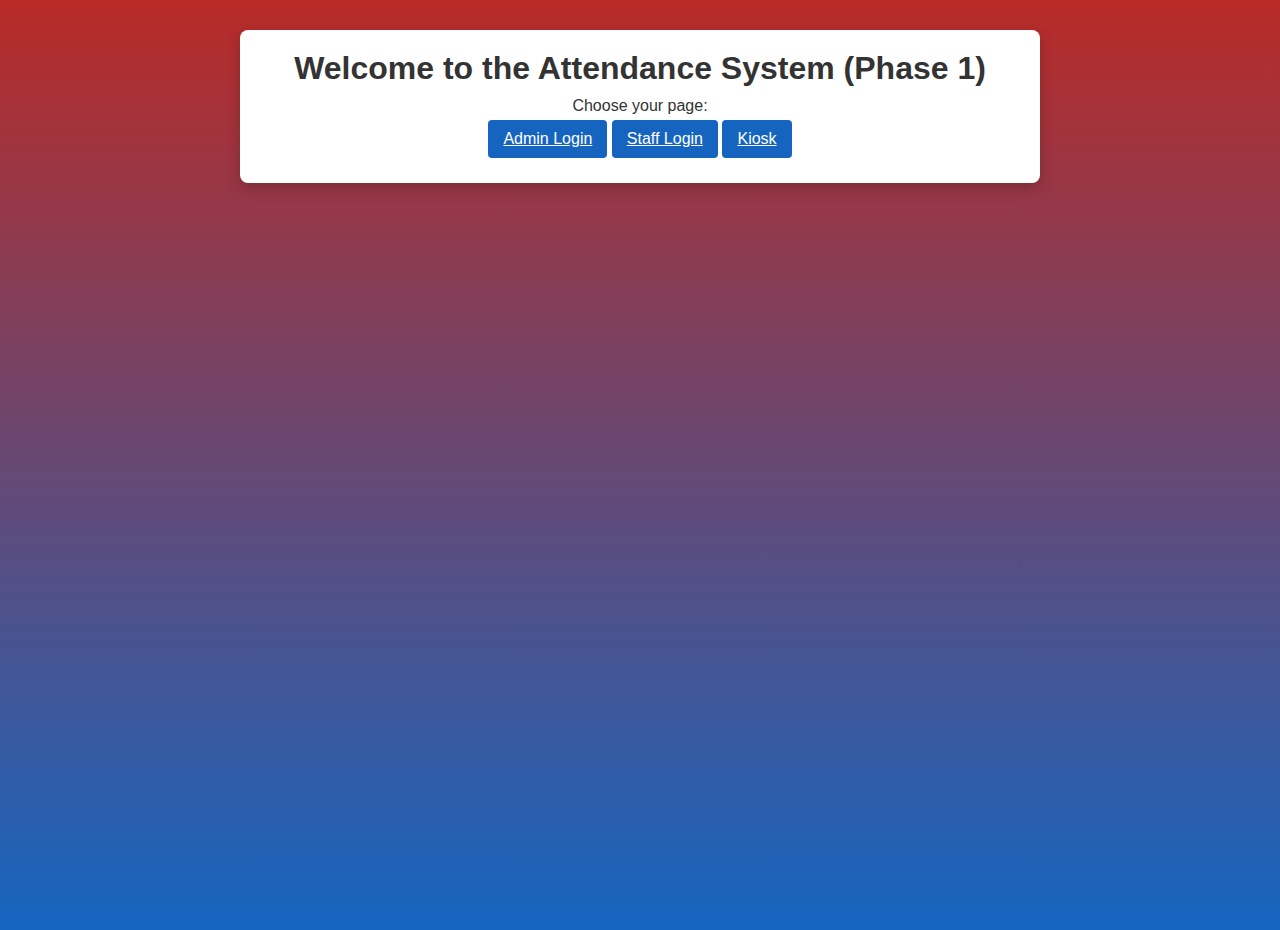
<file: index.html>
<!-- index.html -->
<!DOCTYPE html>
<html lang="en">
<head>
  <meta charset="UTF-8">
  <title>Welcome | Phase 1</title>
  <link rel="stylesheet" href="style.css">
</head>
<body>
  <div class="container" style="text-align:center;">
    <h1>Welcome to the Attendance System (Phase 1)</h1>
    <p>Choose your page:</p>
    <div>
      <a href="admin-login.html" class="btn">Admin Login</a>
      <a href="staff-login.html" class="btn">Staff Login</a>
      <a href="kiosk.html" class="btn">Kiosk</a>
    </div>
  </div>
</body>
</html>
</file>
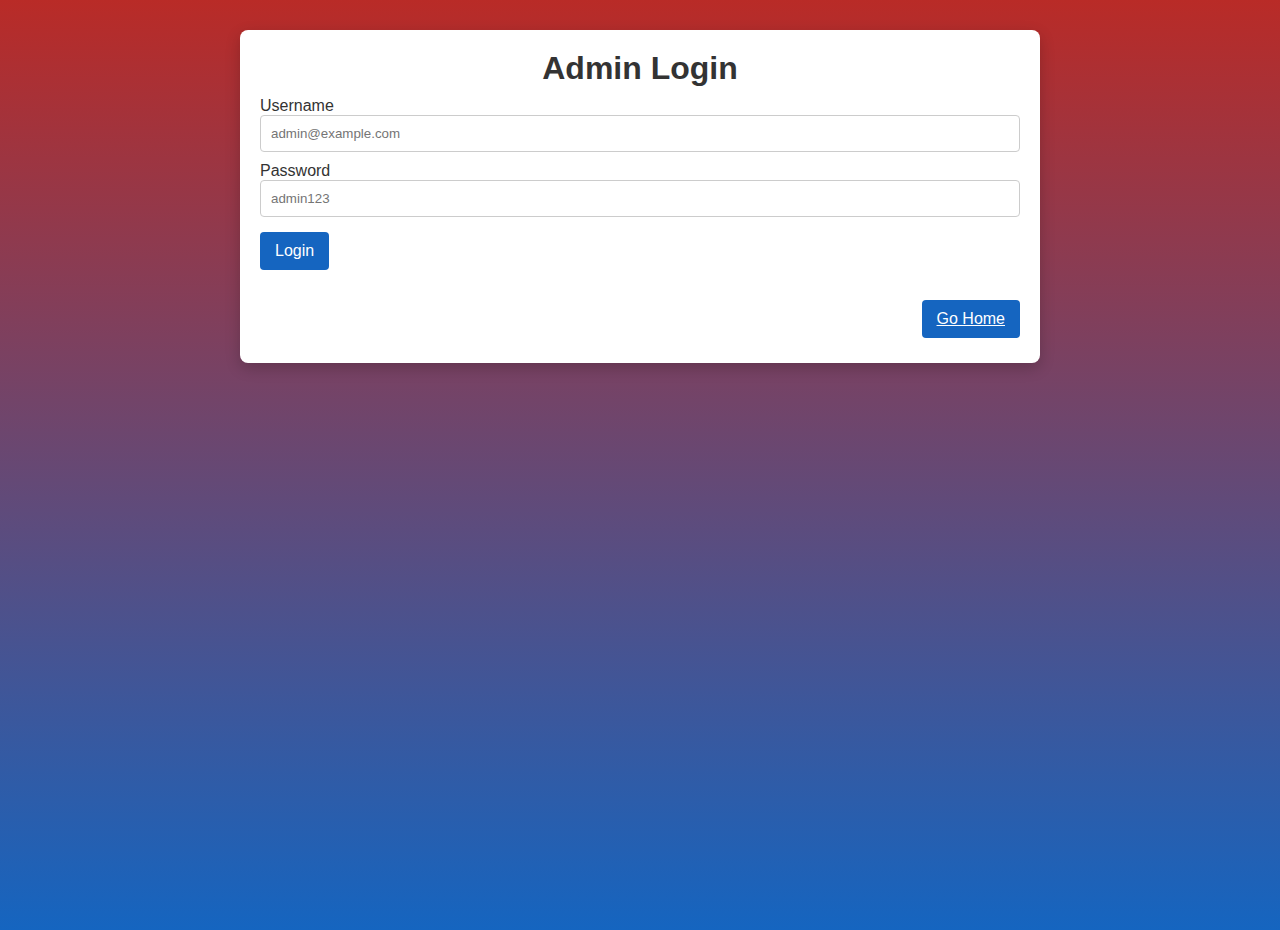
<file: admin-login.html>
<!-- admin-login.html -->
<!DOCTYPE html>
<html lang="en">
<head>
  <meta charset="UTF-8">
  <title>Admin Login</title>
  <link rel="stylesheet" href="style.css">
  <script src="main.js"></script>
</head>
<body>
  <div class="container">
    <h1>Admin Login</h1>
    
    <label>Username</label>
    <input type="text" id="adminUser" class="input-field" placeholder="admin@example.com">
    
    <label>Password</label>
    <input type="password" id="adminPass" class="input-field" placeholder="admin123">
    
    <button class="btn" onclick="doAdminLogin()">Login</button>
    
    <div class="home-row">
      <a href="index.html" class="btn">Go Home</a>
    </div>
  </div>
  
  <script>
    function doAdminLogin() {
      let user = document.getElementById("adminUser").value.trim();
      let pass = document.getElementById("adminPass").value.trim();
      if (adminLogin(user, pass)) {
        // redirect
        window.location.href = "admin-dashboard.html";
      } else {
        alert("Invalid credentials");
      }
    }
  </script>
</body>
</html>
</file>
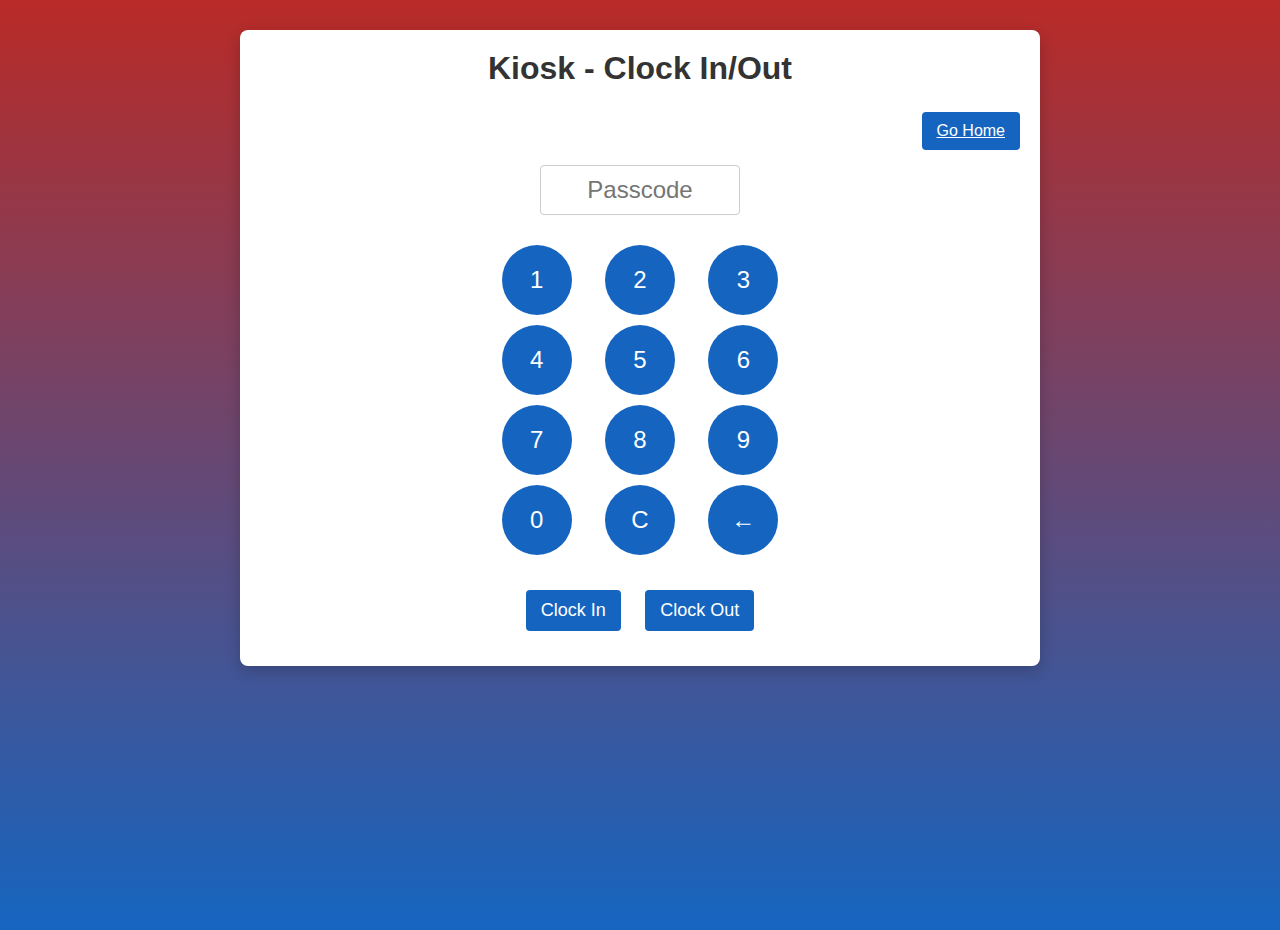
<file: kiosk.html>
<!-- kiosk.html -->
<!DOCTYPE html>
<html lang="en">
<head>
  <meta charset="UTF-8">
  <title>Kiosk</title>
  <link rel="stylesheet" href="style.css">
  <script src="main.js"></script>
</head>
<body>
  <div class="container">
    <h1>Kiosk - Clock In/Out</h1>
    <div class="home-row">
      <a href="index.html" class="btn">Go Home</a>
    </div>
    
    <!-- Flex container for camera + keypad -->
    <div class="kiosk-flex">
      <!-- Camera section (Phase 1: optional to show/hide) -->
      <div class="kiosk-section" id="cameraPreview">
        <video id="cameraStream" autoplay playsinline></video>
      </div>
      
      <!-- Keypad + passcode -->
      <div class="kiosk-section">
        <input type="password" id="kioskPasscode" class="input-field" 
               style="max-width:200px; font-size:24px; text-align:center;" 
               placeholder="Passcode">
        
        <div class="numpad-container">
          <button class="numpad-btn" onclick="numpadInput('1')">1</button>
          <button class="numpad-btn" onclick="numpadInput('2')">2</button>
          <button class="numpad-btn" onclick="numpadInput('3')">3</button>

          <button class="numpad-btn" onclick="numpadInput('4')">4</button>
          <button class="numpad-btn" onclick="numpadInput('5')">5</button>
          <button class="numpad-btn" onclick="numpadInput('6')">6</button>

          <button class="numpad-btn" onclick="numpadInput('7')">7</button>
          <button class="numpad-btn" onclick="numpadInput('8')">8</button>
          <button class="numpad-btn" onclick="numpadInput('9')">9</button>

          <button class="numpad-btn" onclick="numpadInput('0')">0</button>
          <button class="numpad-btn" onclick="clearNumpad()">C</button>
          <button class="numpad-btn" onclick="delNumpad()">←</button>
        </div>
        
        <button class="btn" style="font-size:18px; margin-top:15px;" onclick="doClockIn()">Clock In</button>
        <button class="btn" style="font-size:18px; margin-left:20px;" onclick="doClockOut()">Clock Out</button>
      </div>
    </div>
  </div>
  
  <script>
    /* KIOSK SCRIPTS */
    function numpadInput(val) {
      let passField = document.getElementById("kioskPasscode");
      passField.value += val;
    }
    function clearNumpad() {
      document.getElementById("kioskPasscode").value = "";
    }
    function delNumpad() {
      let passField = document.getElementById("kioskPasscode");
      passField.value = passField.value.slice(0, -1);
    }
    
    function doClockIn() {
      let passcode = document.getElementById("kioskPasscode").value.trim();
      if(!passcode) {
        alert("Please enter passcode.");
        return;
      }
      // Phase 1: no camera capture
      let result = clockIn(passcode, null);
      if(result.error) {
        alert(result.error);
      } else {
        alert(result.success);
        clearNumpad();
      }
    }
    
    function doClockOut() {
      let passcode = document.getElementById("kioskPasscode").value.trim();
      if(!passcode) {
        alert("Please enter passcode.");
        return;
      }
      let result = clockOut(passcode);
      if(result.error) {
        alert(result.error);
      } else {
        alert(result.success);
        clearNumpad();
      }
    }
  </script>
</body>
</html>
</file>
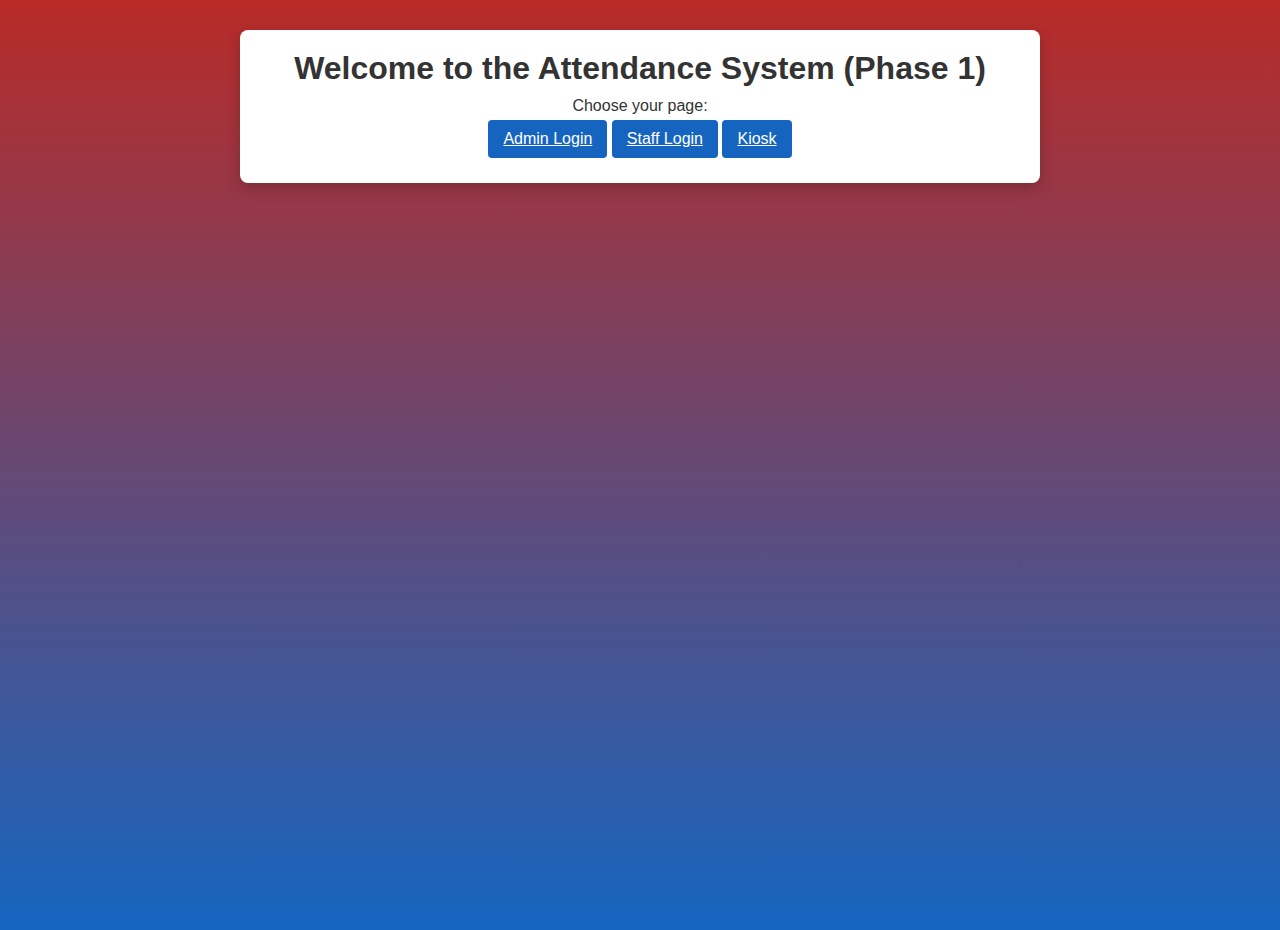
<file: staff-home.html>
<!-- staff-home.html - Phase 2 -->
<!DOCTYPE html>
<html lang="en">
<head>
  <meta charset="UTF-8">
  <title>Staff Home (Phase 2)</title>
  <link rel="stylesheet" href="style.css">
  <script src="main.js"></script>
</head>
<body>
  <div class="container" id="staffContainer">
    <h1>Staff Portal (Phase 2)</h1>
    
    <div class="home-row">
      <a href="index.html" class="btn">Go Home</a>
      <button class="btn" onclick="staffLogout()">Logout</button>
    </div>
    
    <hr>
    <h2>Your Profile</h2>
    <p id="staffProfileArea"></p>
    
    <hr>
    <h2>Your Shifts</h2>
    <table>
      <thead>
        <tr><th>Date</th><th>Start</th><th>End</th></tr>
      </thead>
      <tbody id="staffShiftTable"></tbody>
    </table>
    
    <hr>
    <h2>Missed Punch Request</h2>
    <p>Submit if you forgot to clock in/out (last 7 days only)</p>
    <label>Date</label>
    <input type="date" id="mp_date" class="input-field">
    <label>Desired Clock In (YYYY-MM-DDTHH:MM)</label>
    <input type="datetime-local" id="mp_in" class="input-field">
    <label>Desired Clock Out (YYYY-MM-DDTHH:MM)</label>
    <input type="datetime-local" id="mp_out" class="input-field">
    <button class="btn" onclick="staffSubmitMissedPunch()">Submit</button>
    
    <hr>
    <h2>Leave/MC Request</h2>
    <p>Select date & type of leave. (MC, AL, UL). File upload is placeholder only.</p>
    <label>Date</label>
    <input type="date" id="lv_date" class="input-field">
    <label>Type</label>
    <select id="lv_type" class="input-field">
      <option value="MC">MC</option>
      <option value="AL">Annual Leave</option>
      <option value="UL">Unpaid Leave</option>
    </select>
    <label>Upload MC File (Optional)</label>
    <input type="file" id="lv_file" class="input-field">
    <button class="btn" onclick="staffSubmitLeave()">Submit</button>
    
    <hr>
    <h2>Your Payslips</h2>
    <table>
      <thead>
        <tr>
          <th>ID</th>
          <th>Month</th>
          <th>Base</th>
          <th>LateDeduct</th>
          <th>AbsentDeduct</th>
          <th>NetPay</th>
          <th>Status</th>
          <th>Action</th>
        </tr>
      </thead>
      <tbody id="staffPayslipTable"></tbody>
    </table>
  </div>
  
  <script>
    let currentStaff = null;
    
    function staffLogout() {
      localStorage.removeItem("staffSession");
      window.location.href = "index.html";
    }
    
    window.onload = function() {
      let pass = localStorage.getItem("staffSession");
      if(!pass) {
        alert("Not logged in as staff.");
        window.location.href = "index.html";
        return;
      }
      currentStaff = findStaffByPasscode(pass);
      if(!currentStaff) {
        alert("Invalid staff session");
        window.location.href = "index.html";
        return;
      }
      displayStaffProfile();
      displayStaffShifts();
      displayStaffPayslips();
    };
    
    function displayStaffProfile() {
      document.getElementById("staffProfileArea").innerText = 
        `Name: ${currentStaff.name}\n` +
        `Passcode: ${currentStaff.passcode}\n` +
        `Role: ${currentStaff.role}\n` +
        `Start Date: ${currentStaff.startDate}\n` +
        `WageType: ${currentStaff.wageType}, WageRate: ${currentStaff.wageRate}`;
    }
    
    function displayStaffShifts() {
      let sList = getShiftList();
      let myShifts = sList.filter(s => !s.passcode || s.passcode === currentStaff.passcode);
      let tbody = document.getElementById("staffShiftTable");
      tbody.innerHTML = "";
      myShifts.forEach(sh => {
        let tr = document.createElement("tr");
        tr.innerHTML = `<td>${sh.date}</td><td>${sh.startTime}</td><td>${sh.endTime}</td>`;
        tbody.appendChild(tr);
      });
    }
    
    function staffSubmitMissedPunch() {
      let date = document.getElementById("mp_date").value;
      let desiredIn = document.getElementById("mp_in").value;
      let desiredOut = document.getElementById("mp_out").value;
      if(!date) {
        alert("Please select a date.");
        return;
      }
      let res = submitMissedPunch(currentStaff.passcode, date, desiredIn, desiredOut);
      if(res.error) alert(res.error);
      else alert(res.success);
    }
    
    function staffSubmitLeave() {
      let date = document.getElementById("lv_date").value;
      let leaveType = document.getElementById("lv_type").value;
      let fileInput = document.getElementById("lv_file");
      let docFileBase64 = null;
      if(fileInput.files && fileInput.files[0]) {
        // convert to base64 (careful with large files)
        let reader = new FileReader();
        reader.onload = function(e) {
          docFileBase64 = e.target.result;
          let res = submitLeave(currentStaff.passcode, date, leaveType, docFileBase64);
          if(res.error) alert(res.error);
          else alert(res.success);
        };
        reader.readAsDataURL(fileInput.files[0]);
      } else {
        // no file
        let res = submitLeave(currentStaff.passcode, date, leaveType, null);
        if(res.error) alert(res.error);
        else alert(res.success);
      }
    }
    
    function displayStaffPayslips() {
      let psList = getStaffPayslips(currentStaff.passcode);
      let tbody = document.getElementById("staffPayslipTable");
      tbody.innerHTML = "";
      psList.forEach(ps => {
        let tr = document.createElement("tr");
        tr.innerHTML = `
          <td>${ps.payslipId}</td>
          <td>${ps.month}</td>
          <td>${ps.basePay}</td>
          <td>${ps.lateDeduction}</td>
          <td>${ps.absentDeduction}</td>
          <td>${ps.netPay}</td>
          <td>${ps.status}</td>
          <td>
            ${ps.status === "Published" ? `<button class="btn" onclick="acceptMyPayslip('${ps.payslipId}')">Accept</button>` : ''}
            <button class="btn" onclick="downloadPayslipPDF(${JSON.stringify(ps).replace(/"/g,'&quot;')})">PDF</button>
          </td>
        `;
        tbody.appendChild(tr);
      });
    }
    
    function acceptMyPayslip(pid) {
      let res = acceptPayslip(pid);
      if(res.error) alert(res.error);
      else {
        alert(res.success);
        displayStaffPayslips();
      }
    }
  </script>
</body>
</html>
</file>
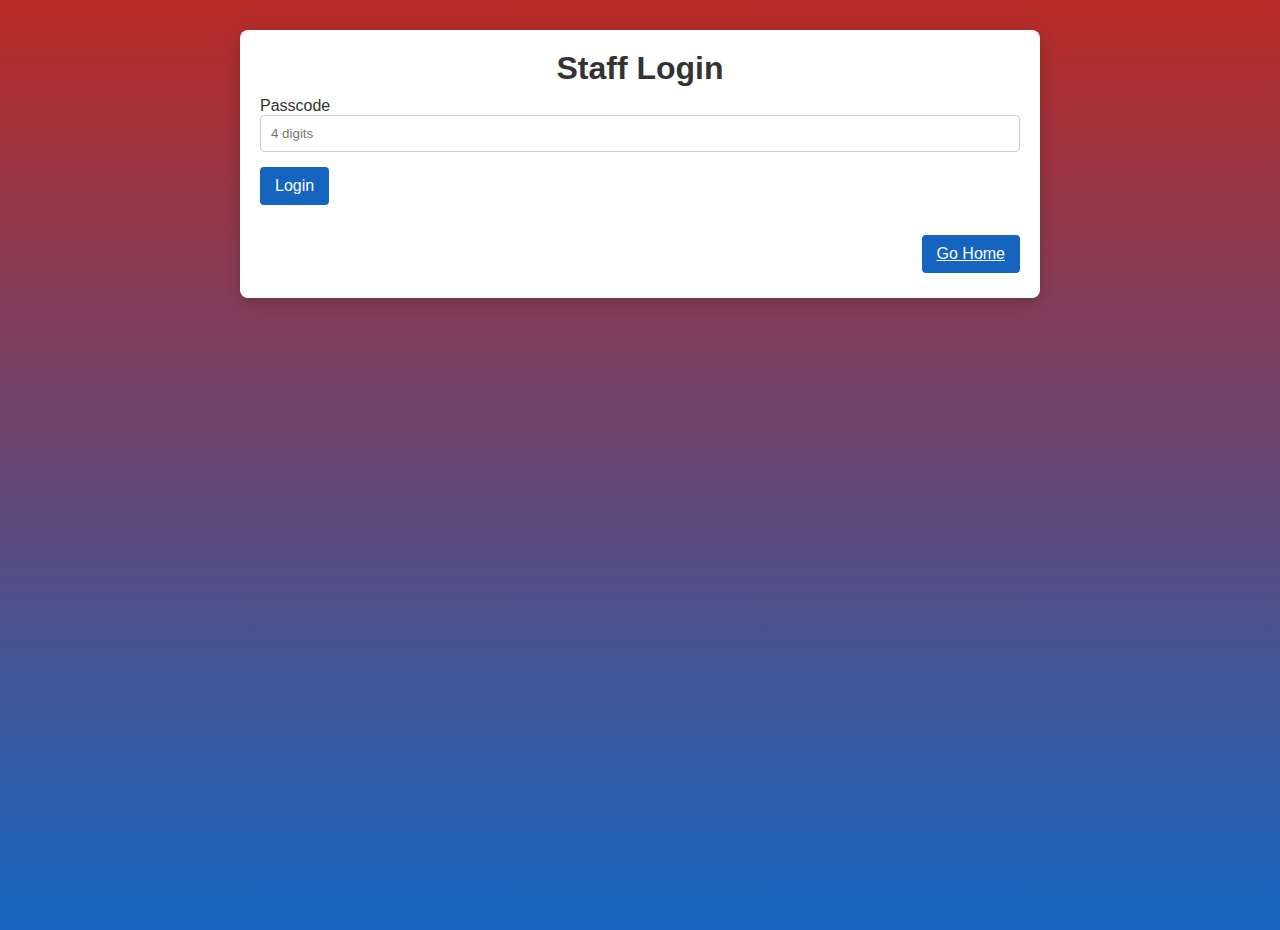
<file: staff-login.html>
<!-- staff-login.html -->
<!DOCTYPE html>
<html lang="en">
<head>
  <meta charset="UTF-8">
  <title>Staff Login</title>
  <link rel="stylesheet" href="style.css">
  <script src="main.js"></script>
</head>
<body>
  <div class="container">
    <h1>Staff Login</h1>
    
    <label>Passcode</label>
    <input type="password" id="staffPasscode" class="input-field" placeholder="4 digits">
    
    <button class="btn" onclick="doStaffLogin()">Login</button>
    
    <div class="home-row">
      <a href="index.html" class="btn">Go Home</a>
    </div>
  </div>
  
  <script>
    function doStaffLogin() {
      let pass = document.getElementById("staffPasscode").value.trim();
      let staff = findStaffByPasscode(pass);
      if (!staff) {
        alert("Invalid passcode.");
        return;
      }
      // store staff session
      localStorage.setItem("staffSession", pass);
      // redirect
      window.location.href = "staff-home.html";
    }
  </script>
</body>
</html>
</file>
<file: style.css>
/* style.css - Responsive, premium style for Phase 1 */

/* RESET / BASE */
* {
  margin: 0;
  padding: 0;
  box-sizing: border-box;
}

body {
  font-family: "Segoe UI", Tahoma, Arial, sans-serif;
  background: linear-gradient(to bottom, #b92b27, #1565C0);
  min-height: 100vh;
  margin: 0;
  color: #333;
}

/* CONTAINER / CARD STYLES */
.container {
  width: 90%;
  max-width: 800px;
  background: #fff;
  margin: 30px auto;
  border-radius: 8px;
  box-shadow: 0 5px 15px rgba(0,0,0,0.2);
  padding: 20px;
}

h1, h2, h3 {
  color: #333;
  margin-bottom: 10px;
  text-align: center;
}

.btn {
  display: inline-block;
  background: #1565C0;
  color: #fff;
  border: none;
  border-radius: 4px;
  padding: 10px 15px;
  cursor: pointer;
  margin: 5px 0;
  font-size: 16px;
}
.btn:hover {
  background: #0d47a1;
}

.input-field {
  width: 100%;
  padding: 10px;
  margin-bottom: 10px;
  border: 1px solid #ccc;
  border-radius: 4px;
}

/* Utility for hidden elements */
.hidden {
  display: none !important;
}

/* HOME / LINK ROW */
.link-row {
  margin-top: 20px;
  text-align: center;
}

.link-row a {
  margin: 0 10px;
}

/* TOP-RIGHT or TOP-RIGHT Buttons Row */
.home-row {
  text-align: right;
  margin-top: 20px;
}

/* KIOSK SPECIFIC */
.kiosk-flex {
  display: flex;
  gap: 20px;
  align-items: flex-start;
  justify-content: space-between;
}
.kiosk-section {
  flex: 1;
  text-align: center;
  margin: 10px 0;
}

.numpad-container {
  display: grid;
  grid-template-columns: repeat(3, 1fr);
  gap: 10px;
  justify-items: center;
  margin: 20px auto;
  max-width: 300px;
}
.numpad-btn {
  background: #1565C0;
  color: #fff;
  border: none;
  border-radius: 50%;
  width: 70px;
  height: 70px;
  font-size: 24px;
  cursor: pointer;
  transition: background 0.2s;
}
.numpad-btn:hover {
  background: #0d47a1;
}

/* CAMERA PREVIEW */
#cameraPreview {
  width: 100%;
  max-width: 400px;
  margin: 0 auto 20px;
  border: 2px solid #ccc;
  border-radius: 6px;
  display: none; /* Optional to hide by default in Phase 1 */
}
video, img {
  width: 100%;
  border-radius: 6px;
}

/* RESPONSIVE MEDIA QUERIES */
@media (max-width: 768px) {
  .container {
    width: 95%;
    max-width: 600px; 
    margin: 20px auto;
    padding: 15px;
  }
  h1, h2, h3 {
    font-size: 1.2rem;
  }
  .btn {
    font-size: 14px;
    padding: 8px 12px;
  }
  .numpad-container {
    max-width: 250px;
  }
  .numpad-btn {
    width: 60px;
    height: 60px;
    font-size: 18px;
  }
  .kiosk-flex {
    flex-direction: column;
  }
}

@media (max-width: 480px) {
  .container {
    width: 95%;
    max-width: 400px;
    margin: 15px auto;
    padding: 10px;
  }
  h1, h2, h3 {
    font-size: 1rem;
  }
  .btn {
    font-size: 14px;
    padding: 8px 10px;
  }
  .numpad-container {
    grid-template-columns: repeat(3, 60px);
    max-width: 200px;
  }
  .numpad-btn {
    width: 50px;
    height: 50px;
    font-size: 16px;
  }
}

/* Additional for Phase 2 tabs in admin dashboard */
.tab-container {
  margin-top: 20px;
}
.tab-buttons {
  display: flex;
  flex-wrap: wrap;
  gap: 5px;
  margin-bottom: 10px;
}
.tab-buttons .btn {
  flex: none;
  margin: 0;
  border-radius: 0;
}
.tab-content {
  display: none;
}
.tab-content.active {
  display: block;
  margin-top: 10px;
  animation: fadeIn 0.3s ease-in;
}

@keyframes fadeIn {
  from { opacity: 0; }
  to { opacity: 1; }
}
</file>
